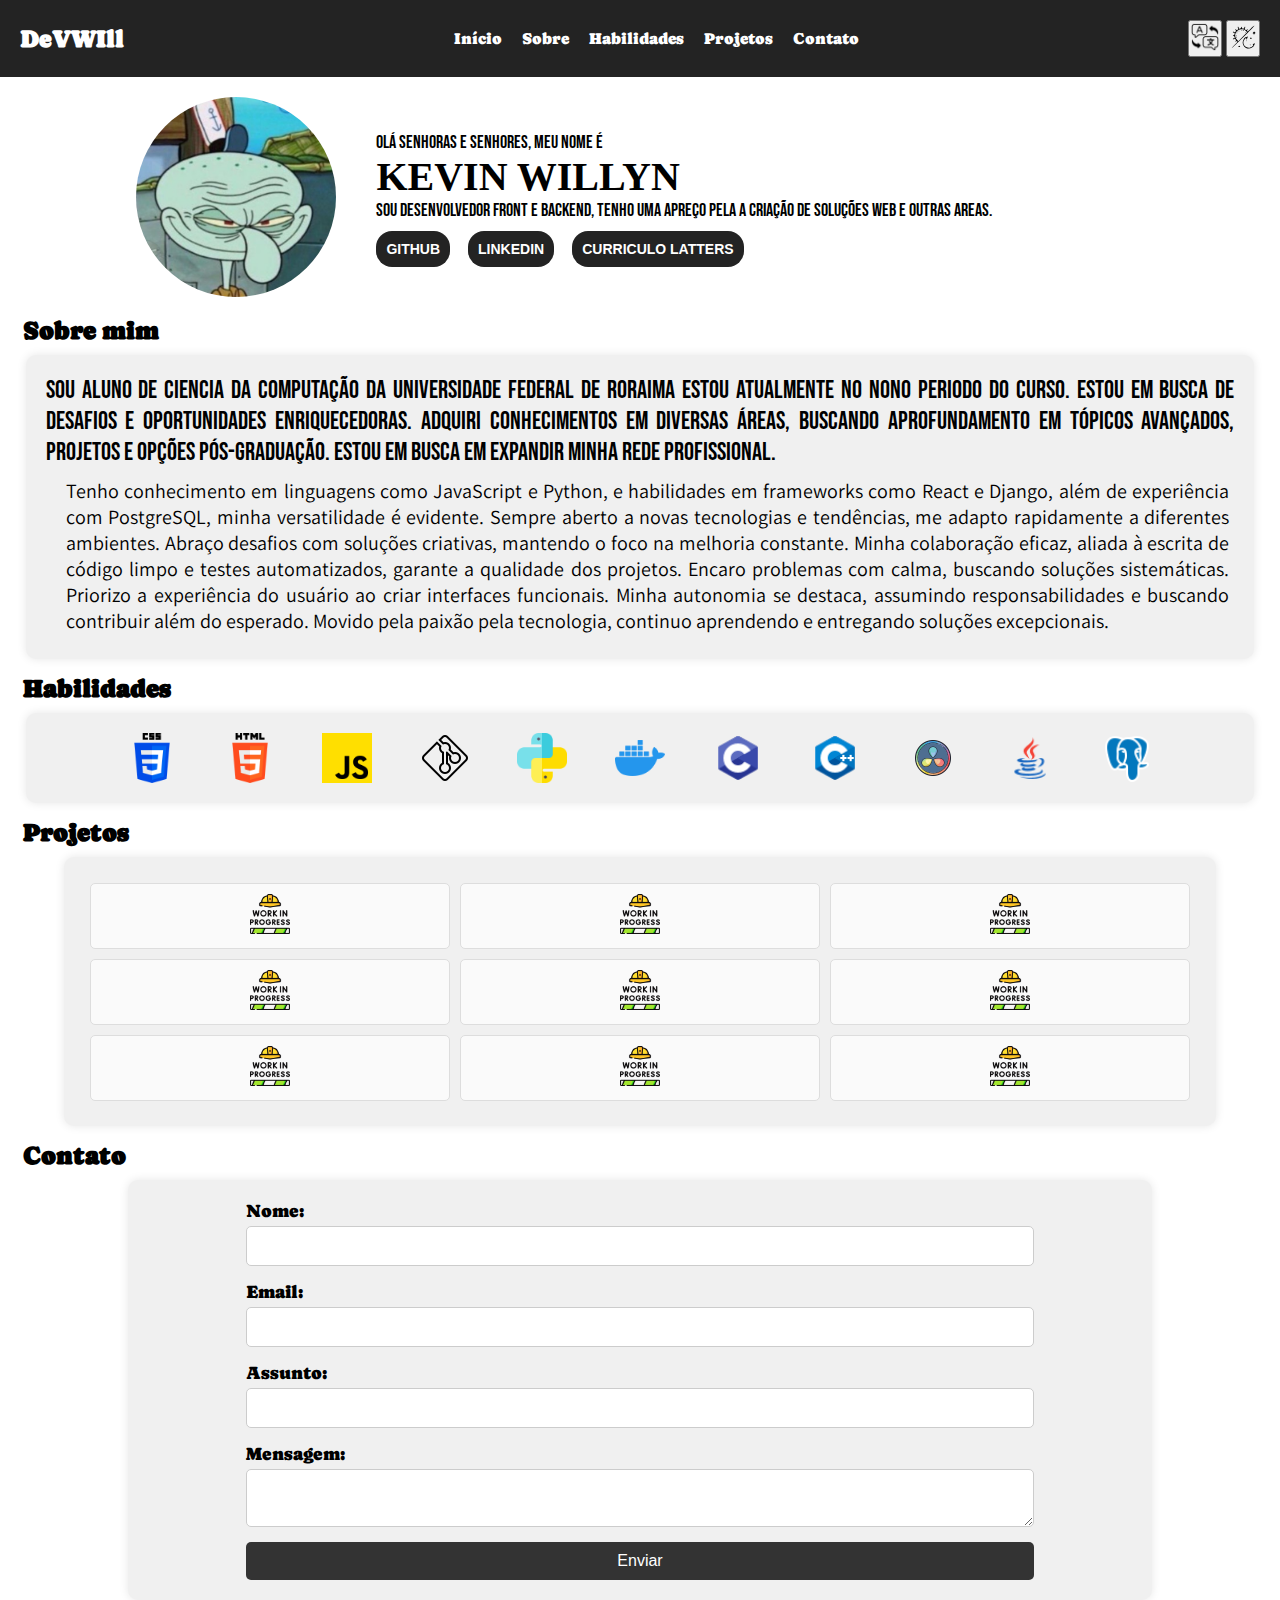
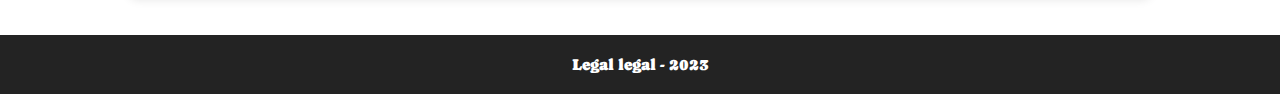
<file: portifolio/index.html>
<!DOCTYPE html>
<html lang="pt-br">
<head>
    <meta charset="UTF-8">
    <meta name="viewport" content="width=device-width, initial-scale=1.0">
    <link rel="stylesheet" href="./css/style.css" id="theme-stylesheet">
    <link rel="preconnect" href="https://fonts.googleapis.com">
    <link rel="preconnect" href="https://fonts.gstatic.com" crossorigin>
    <link href="https://fonts.googleapis.com/css2?family=Caprasimo&family=Noto+Serif+Vithkuqi:wght@700&family=Ruwudu:wght@700&display=swap" rel="stylesheet">
    <link href="https://fonts.googleapis.com/css2?family=Bebas+Neue&family=Josefin+Sans:wght@500&display=swap" rel="stylesheet">
    <link href="https://fonts.googleapis.com/css2?family=Assistant&display=swap" rel="stylesheet"> 
    <title>Portifolio Brabor</title>
</head>
<body>
    <!-- header -->
    <header>
        <h1>DeVWIll</h1>
        <nav>
          <a class="nav_itens" href="#">Início</a>
          <a class="nav_itens" href="#sobre_mim">Sobre</a>
          <a class="nav_itens" href="#Habilidades">Habilidades</a>
          <a class="nav_itens" href="#Projetos">Projetos</a>
          <a class="nav_itens" href="#contato">Contato</a>
        </nav>
        <div>
          <button id="toggle-language"><img class="imgBT" src="./img/tradutor.png" alt="Botão de tradução"></button>
          <button id="change-theme" class="dark-mode"><img class="tmicondark" src="./img/darkmode.svg" alt="botao-dark-mode"></button>  
        </div>     
    </header>

    <main>
        <!-- Apresentação -->
        <section class="apresentacao">
            <div>
                <img class="imagem_perfil" src="./img/brabor.jpg" alt="Foto do gostoso do Kevin ">
            </div>
            <div class="conteudo_container">
                <p class="conteudo">Olá senhoras e senhores, meu nome é</p>
                <p class="strong">KEVIN WILLYN</p>
                <p class="conteudo">Sou Desenvolvedor Front e Backend, tenho uma apreço pela a criação de soluções web e outras areas.</p>
                
                <div class="link_do_pai">
                    <a class="apresentacao__links" href="https://github.com/KvWIlY">GITHUB</a>
                    <a class="apresentacao__links" href="https://www.linkedin.com/in/kevin-willyn-3130b9133/">LINKEDIN</a>
                    <a class="apresentacao__links" href="https://lattes.cnpq.br/6367587351833098">CURRICULO LATTERS</a>  
                </div>
            </div>
        </section>

        <!-- Sobre mim -->
        <section id="sobre_mim">
            <h1 class="titulo">Sobre mim</h1>
            <div id="safe" class="descricao">
              <p class="Traduzido">Sou aluno de Ciencia da computação da Universidade Federal de Roraima estou atualmente no nono periodo do curso. Estou em busca de desafios e oportunidades enriquecedoras. Adquiri conhecimentos em diversas áreas, buscando aprofundamento em tópicos avançados, projetos e opções pós-graduação. Estou em busca em expandir minha rede profissional.</p>  
              <p class="Topico">Tenho conhecimento em linguagens como JavaScript e Python, e habilidades em frameworks como React e Django, além de experiência com PostgreSQL, minha versatilidade é evidente. Sempre aberto a novas tecnologias e tendências, me adapto rapidamente a diferentes ambientes. Abraço desafios com soluções criativas, mantendo o foco na melhoria constante. Minha colaboração eficaz, aliada à escrita de código limpo e testes automatizados, garante a qualidade dos projetos. Encaro problemas com calma, buscando soluções sistemáticas. Priorizo a experiência do usuário ao criar interfaces funcionais. Minha autonomia se destaca, assumindo responsabilidades e buscando contribuir além do esperado. Movido pela paixão pela tecnologia, continuo aprendendo e entregando soluções excepcionais.</p>
            </div>
            
        </section>

        <!-- Habilidades -->
        <section id="Habilidades">
            <h1 class="titulo">Habilidades</h1>
                <div id="back_img_box" class="imag_box">
                <img class="legal" src="./img/css-3.png" alt="icone do css">
                <img class="legal" src="./img/html-5.png" alt="icone do html">
                <img class="legal" src="./img/js.png" alt="icone do javaScript">
                <img class="legal" src="./img/icons8-git-50.png" alt="icone git">
                <img class="legal" src="./img/python.png" alt="icone do python">
                <img class="legal" src="./img/docker.png" alt="icone do docker">
                <img class="legal" src="./img/icons8-programação-c-48.png" alt="icone da linguaguem C">
                <img class="legal" src="./img/icons8-c++-48.png" alt="icone da linguaguem C++">
                <img class="legal" src="./img/icons8-davinci-resolve-100.png" alt="icone do davinciResolve">
                <img class="legal" src="./img/icons8-logo-java-coffee-cup-48.png" alt="icone do java">
                <img class="legal" src="./img/postgresql-48.png" alt="icone do postgresql">
            </div>
        </section>

        <!-- Projetos -->
        <section id="Projetos">
            <h1 class="titulo">Projetos</h1>
            <div id="backG_grid_container" class="grid_container">
                <div class="grid_item"> <a href=""><img src="./img/trabalho-em-progresso.png" alt=""></a></div>
                <div class="grid_item"> <a href=""><img src="./img/trabalho-em-progresso.png" alt=""></a></div>
                <div class="grid_item"> <a href=""><img src="./img/trabalho-em-progresso.png" alt=""></a></div>
                <div class="grid_item"> <a href=""><img src="./img/trabalho-em-progresso.png" alt=""></a></div>
                <div class="grid_item"> <a href=""><img src="./img/trabalho-em-progresso.png" alt=""></a></div>
                <div class="grid_item"> <a href=""><img src="./img/trabalho-em-progresso.png" alt=""></a></div>
                <div class="grid_item"> <a href=""><img src="./img/trabalho-em-progresso.png" alt=""></a></div>
                <div class="grid_item"> <a href=""><img src="./img/trabalho-em-progresso.png" alt=""></a></div>
                <div class="grid_item"> <a href=""><img src="./img/trabalho-em-progresso.png" alt=""></a></div>
                
            </div>
        </section>

        <!-- Contato -->
        <section id="contato">
            <h1 class="titulo">Contato</h1>
            <form id="backGroundForms" class="bgf" action="https://formsubmit.co/k.willyn2.itb@gmail.com" method="POST">
                <input type="hidden" name="_next" value="http://127.0.0.1:5500/portifolio/vlw.html">
                <input type="hidden" name="_captcha" value="false"> 

                <label id="bgd" class="name_box" for="nome">Nome:</label>
                <input class="box" type="text" id="nome" name="nome" required>
                
                <label id="bgd" class="name_box" for="email">Email:</label>
                <input class="box" type="email" id="email" name="email" required>
                
                <label id="bgd" class="name_box" for="assunto">Assunto:</label>
                <input class="box" type="assunto" id="assunto" name="assunto" required>

                <label id="bgd" class="name_box" for="mensagem">Mensagem:</label>
                <textarea class="box" id="mensagem" name="mensagem" required></textarea>
                
                <button id="bgEnv" class="box" type="submit">Enviar</button>
            </form>

            <a id="back-to-top" href="#header" class="back-to-top-button">↑</a>

        </section>
    </main>
    <footer>
        <p class="final">Legal legal - 2023</p>
    </footer>
</body>
<script src="./js/script.js"></script>
</html>
</file>
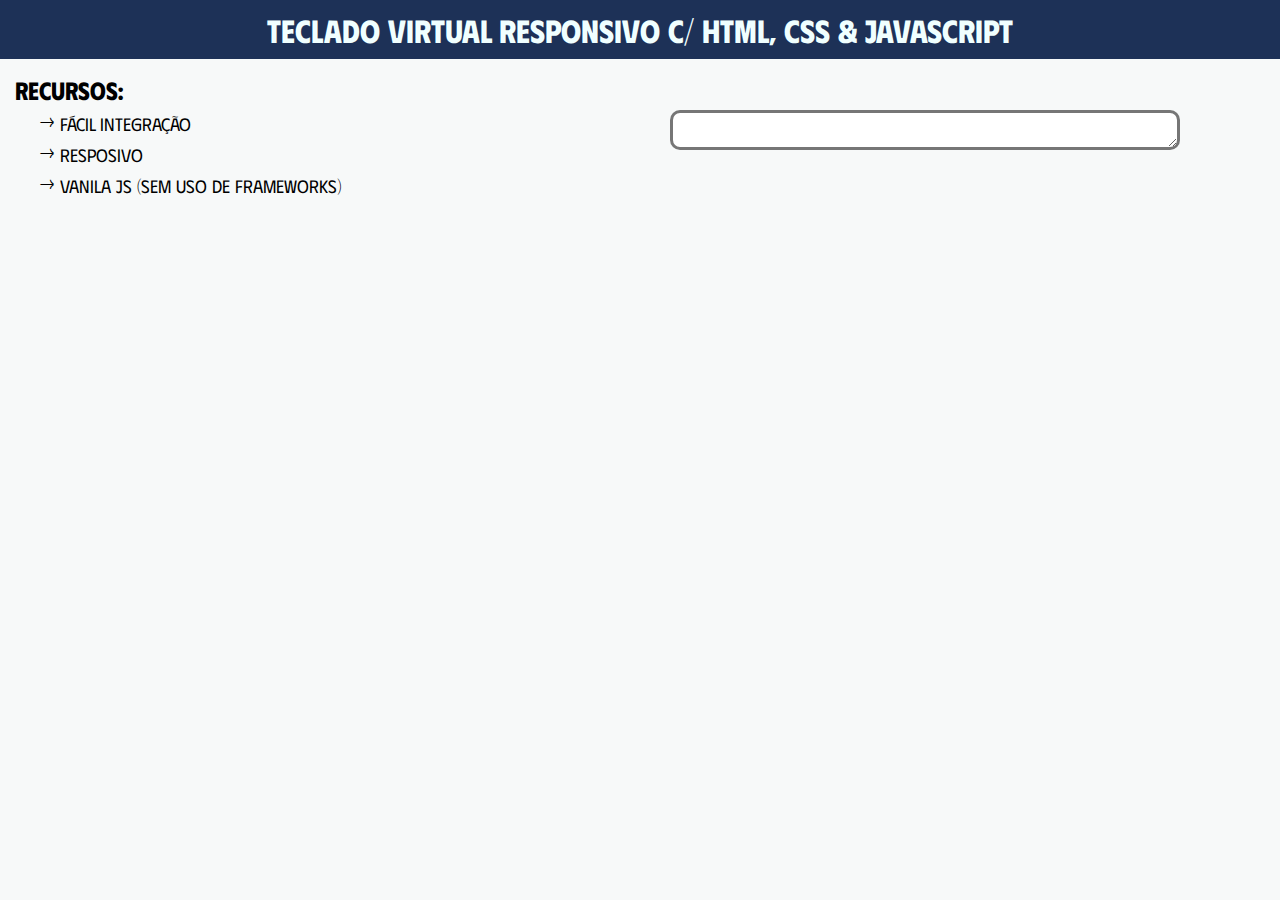
<file: teclado_virtual/index.html>
<!DOCTYPE html>
<html lang="pt-br">
<head>
    <meta name="viewport" content="width=device-width, initial-scale=1.0">
    <meta charset="utf-8">
    <link rel="stylesheet" href="./css/styles.css">
    <link href="https://fonts.googleapis.com/icon?family=Material+Icons" rel="stylesheet">
    <link rel="preconnect" href="https://fonts.googleapis.com">
    <link rel="preconnect" href="https://fonts.gstatic.com" crossorigin>
    <link href="https://fonts.googleapis.com/css2?family=Phudu:wght@300;400;500&display=swap" rel="stylesheet">
    <title>Teclado Virtual</title>
</head>
<body>
    <h1>Teclado Virtual Responsivo c/ HTML, CSS & Javascript</h1>
    <h3>Recursos:</h3>
    <ul>
        <li>Fácil Integração</li>
        <li>Resposivo</li>
        <li>Vanila JS (sem uso de frameworks)</li>
    </ul>
    <textarea class="use-keyboard-input" ></textarea>
    <script src="./script/script.js"></script>
</body>
</html>
</file>
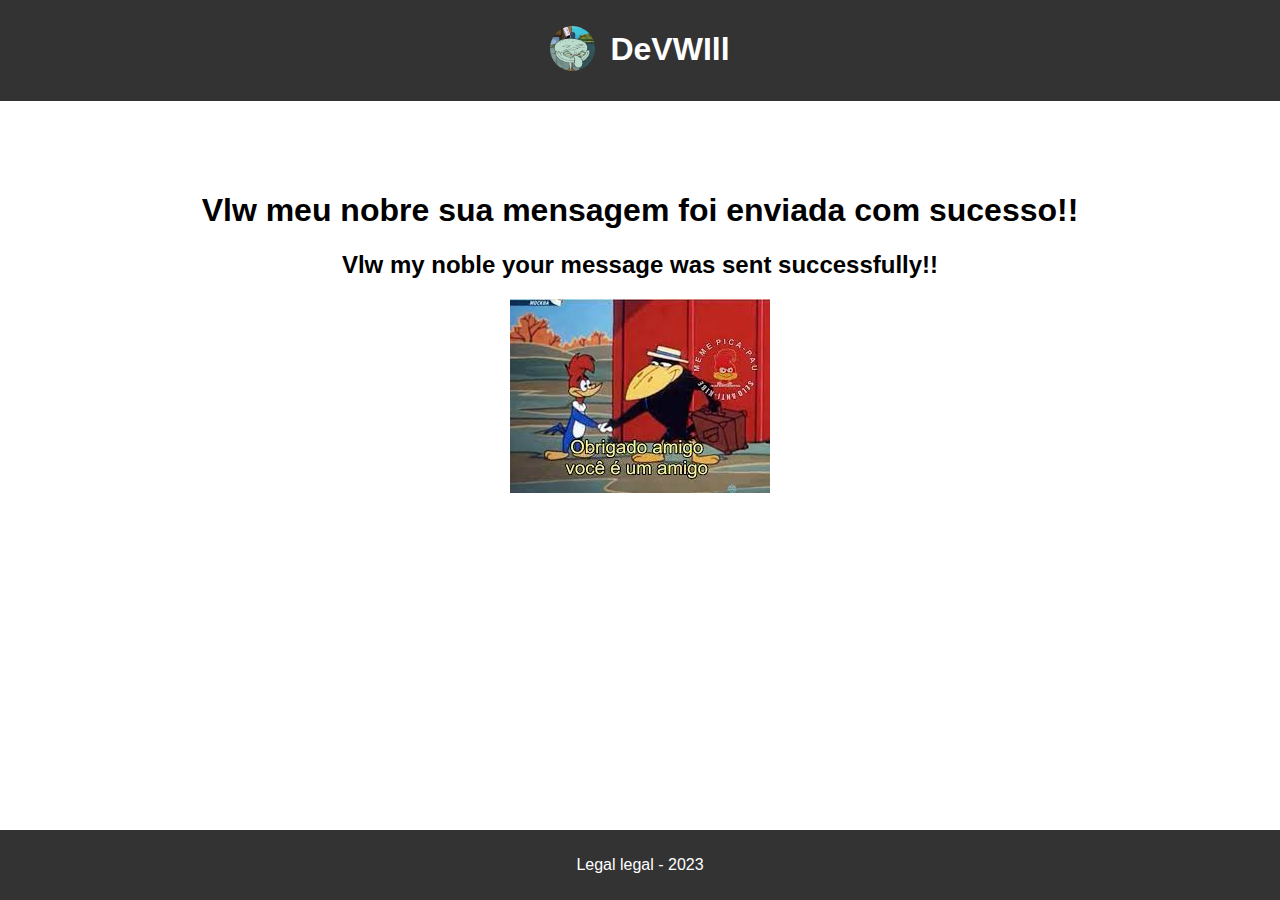
<file: portifolio/vlw.html>
<!DOCTYPE html>
<html lang="pt-br">
<head>
    <meta charset="UTF-8">
    <meta name="viewport" content="width=device-width, initial-scale=1.0">
    <link rel="stylesheet" href="./css/vlw.css" id="theme-stylesheet">
    <title>Agradecimento</title>
</head>
<body>
    <header>
        <p><img class="brabor" src="./img/brabor.jpg" alt="apenas o lula molusco safe"></p>
        <h1>DeVWIll</h1>
    </header>
    <main class="main-content">
        <h1>Vlw meu nobre sua mensagem foi enviada com sucesso!!</h1>
        <h2>Vlw my noble your message was sent successfully!!</h2>
        <div>
            <img src="./img/vlwamigo.jpg" alt="">
        </div>
    </main>
    <footer>
        <p class="final">Legal legal - 2023</p>
    </footer>
</body>
<script>
    function redirecionar() {
        window.location.href = "index.html";
    }
    //tempo de espera em milissegundos
    const tempoEspera = 3000;

    // Aguardar o tempo especificado e depois redirecionar
    setTimeout(redirecionar, tempoEspera);
</script>
</html>
</file>
<file: portifolio/css/style.css>
*{
    margin: 0;
    padding: 0;
    box-sizing: border-box;
}
main{
    display: flex;
    flex-direction: column;
}
.tmicondark {
    width: 30px; /* Defina o valor de largura que desejar */
    height: 30px; /* Defina o valor de altura que desejar */
}

body:not(.dark) {
    background-color: #fff;
    color: #000;
}

.titulo{
    font-size: 25px;
    margin-left: 10px;
    font-family: 'Caprasimo', serif ;
    padding-left: 1%;
    margin-top: 15px;
    margin-bottom: 10px;
}

/* parte da nav bar  */
header {
  background-color: #232323;
  color: #fff;
  font-size: 16px;
  font-family: 'Caprasimo', cursive;
  padding: 20px;
  margin-bottom: 20px;
  display: flex;
  align-items: center;
  justify-content: space-between;
}

h1 {
    font-size: 24px;
    font-weight: bold;
}
.imgBT{
    width: 30px;
    height: 30px;
}
nav {
   display: flex;
   justify-content: space-between;
}

.nav_itens {
   color: #fff;
   text-decoration: none;
   padding: 0 10px;
}
  
.nav_itens:hover {
   color: #c4ee07;
}

.apresentacao{
    width: 100%;
    display: flex;
    flex-direction: row;
    align-items: center;
    justify-content: center;
    text-align: center;
    gap: 40px;
}

.imagem_perfil{
    width: 200px;
    border-radius: 50%;   
}

.conteudo{
    flex-grow: 1; 
    font-size: 18px;
    text-align: start;
    margin-bottom: 0 50px 0 15px;
    font-family: 'Bebas Neue', sans-serif;
}

.strong{
    font-size: 40px;
    font-weight: bold;
    text-align: start;
}

.link_do_pai {
    display: flex;
    flex-direction: row;
    justify-content: space-between;
    margin-top: 10px;
    margin-right: 400px;
    gap: 18px
}

.apresentacao__links {
    display: block; 
    background-color: #232323;
    text-align: center;
    border-radius: 16px;
    font-weight: 600;
    padding: 10px;
    text-decoration: none;
    color: #ffffff;
    font-family: 'Montserrat', sans-serif;
    font-size: 14px;
    
}

.apresentacao__links:hover{
    color: #c4ee07;
}
/* sobre mim */

/* #safe{ */
.descricao{
    background-color: #f0f0f0;
    padding: 20px;
    border-radius: 10px;
    margin: 0 2%;
    text-align: justify;
    box-shadow: 0px 0px 10px rgba(0, 0, 0, 0.1);

}
.Traduzido{
    font-family: 'Bebas Neue', sans-serif;
    font-size: 25px;
    padding-bottom: 5px;
}

.Topico{
    margin: 5px;
    padding-left: 15px;
    font-family: 'Assistant', sans-serif;
    font-size: 20px;
}

/* Habilidades */
.legal{
    margin: 0 2%;
    width: 50px;
}
.imag_box{
    display: flex;
    flex-wrap: wrap; /* Allow items to wrap to the next line if necessary */
    justify-content: center; /* Center the items horizontally */
    align-items: center; /* Center the items vertically */
    background-color: #f0f0f0;
    padding: 20px;
    border-radius: 10px;
    margin: 0 2%;
    box-shadow: 0px 0px 10px rgba(0, 0, 0, 0.1);

}

/* projetos */
.grid_container {
    display: grid;
    grid-template-columns: repeat(3, 1fr); /* Três colunas de tamanho igual */
    grid-template-rows: repeat(3, 1fr); /* Três linhas de tamanho igual */
    gap: 10px; /* Espaçamento entre os itens */
    margin: 0 5%;
    background-color: #f0f0f0;
    padding: 2%;
    border-radius: 10px;
    box-shadow: 0px 0px 10px rgba(0, 0, 0, 0.1);

}

.grid_item {
    display: flex;
    align-items: center;
    justify-content: center;
    background-color: #fafafa;
    border: 1px solid #ddd;
    border-radius: 5px;
    overflow: hidden;
    padding: 10px 0;

}

.grid_item img {
    max-width: 40px;
    max-height: 40px;
    object-fit: cover;
}

/* Estilo para o formulário de contato */

.bgf{
    display: flex;
    flex-direction: column;
    background-color: #f0f0f0; /* Cor de fundo cor do forms */
    padding: 20px;
    border-radius: 10px;
    width: 80%;
    margin: 10px auto;
    box-shadow: 0px 0px 10px rgba(0, 0, 0, 0.1);
}

.name_box{
    font-size: 18px;
    font-family: 'Caprasimo', serif;
    color: var(--bg-color); 
    margin: 0 10%;
    margin-bottom: 5px;
}

#contato input,
#contato textarea {
    padding: 10px;
    margin-bottom: 15px;
    border: 1px solid #ccc;
    border-radius: 5px;
    font-size: 16px;
}

#contato textarea {
    resize: vertical;
}

#contato button {
    background-color: #333;
    color: #fff;
    border: none;
    padding: 10px 20px;
    border-radius: 5px;
    cursor: pointer;
    font-size: 16px;
}

#contato button:hover {
    background-color: #555;
    color: #c4ee07;
}

.box{
    margin: 0 10%;
}

/* footer */

footer {
  background-color: #232323;
  color: #fff;
  font-size: 16px;
  font-family: "Helvetica Neue", Arial, sans-serif;
  padding: 20px;
  margin-top: 25px;
}

.final{
    text-align: center;
    font-family: 'Caprasimo', cursive;
}
/* botao que volta para o topo da tela*/
.back-to-top-button {
    display: none;
    position: fixed;
    bottom: 20px;
    right: 20px;
    background-color: #333;
    color: #fff;
    padding: 10px;
    border-radius: 50%;
    text-align: center;
    font-size: 20px;
    text-decoration: none;
}

.back-to-top-button:hover {
    background-color: #2f2f2f;
}

.vlw{
    display: flex;
    align-items: center;
    font-size: 25px;
    margin-left: 10px;
    font-family: 'Caprasimo', serif ;
    padding-left: 1%;
    margin-top: 15px;
    margin-bottom: 10px;
}
.tamojunto{
    text-align: center;
    font-size: 25px;
    margin-left: 10px;
    font-family: 'Caprasimo', serif ;
    padding-left: 1%;
    margin-top: 15px;
    margin-bottom: 10px;
}

/*Dark mode*/
.dark{
    background-color: #373636;
    color: #ffffff;
}

.descricao.dark_background{
    background-color: #2e2e2e87;
    border-top: 1px  #2e2e2e87;
    border-radius: 10px;
   
}
.grid_container.dark_background{
    background-color: #2e2e2e87;
    border: 1px  #2e2e2e87;
    border-radius: 10px;
}

.descricao_braba.dark-text {
    color: #ffffff; 
    background-color: #2e2e2e87;
    border: 0px;
}

.imag_box.dark_img_box{
    background-color: #2e2e2e87;
    border: 0px;
    
}

.bgf.dark_background{
    display: flex;
    flex-direction: column;
    background-color: #2e2e2e87 ; /* Cor de fundo cor do forms */
    padding: 20px;
    border-radius: 10px;
    width: 80%;
    margin: 10px auto;
    box-shadow: 0px 0px 10px rgba(0, 0, 0, 0.1);
}

.name_box button{
    --bg-color: #f0f0f0;
    color: var(--bg-color);
}

#contato button.bgEnvDark{
    background:#555;
}
</file>
<file: teclado_virtual/css/styles.css>
/* Pagina */
*{
    margin: 0;
}
body{
    background-color: rgba(224, 233, 233, 0.255);
}

h1{
    text-align: center;
    background-color: #001641e1;
    padding: 10px;
    color: #f0ffff;
    font-family: 'Phudu', cursive;
}

h3{
    padding-left: 15px;
    padding-top: 15px;
    font-family: 'Phudu', cursive;
    font-size: 25px;
}

li{
    font-family: 'Phudu', cursive;
    font-size: 18px;
}

ul {
    list-style: none;
}
ul li::before {
    content: "→ ";
    font-weight: bolder;
    font-size: 25px;
}


/* Teclado Virtual - stilo */
.keyboard {
    position: fixed;
    left: 0;
    bottom: 0;
    width: 100%;
    padding: 5px 0;
    background: #001641;
    box-shadow: 0 0 50px rgba(0, 0, 0, 0.5);
    user-select: none;
    transition: bottom 0.4s;
}

.keyboard--hidden {
    bottom: -100%;
}

.keyboard__keys {
    text-align: center;
}

.keyboard__key {
    height: 45px;
    width: 6%;
    max-width: 90px;
    margin: 3px;
    border-radius: 4px;
    border: none;
    background: rgba(255, 255, 255, 0.2);
    color: #f0ffff;
    font-size: 1.05rem;
    outline: none;
    cursor: pointer;
    display: inline-flex;
    align-items: center;
    justify-content: center;
    vertical-align: top;
    padding: 0;
    -webkit-tap-highlight-color: transparent;
    position: relative;
}

.keyboard__key:active {
    background: rgba(255, 255, 255, 0.12);
}

.keyboard__key--wide {
    width: 12%;
}

.keyboard__key--extra-wide {
    width: 36%;
    max-width: 500px;
}

.keyboard__key--activatable::after {
    content: '';
    top: 10px;
    right: 10px;
    position: absolute;
    width: 8px;
    height: 8px;
    background: rgba(0, 0, 0, 0.4);
    border-radius: 50%;
}

.keyboard__key--active::after {
    background: #08ff00;
}

.keyboard__key--dark {
    background: rgba(0, 0, 0, 0.25);
}

.use-keyboard-input{
    position: absolute; 
    top: 110px; 
    right: 100px; 
    width: 500px;
    border: 3px solid rgba(0, 0, 0, 0.537);
    border-radius: 10px;
}
</file>
<file: portifolio/css/vlw.css>
body {
    margin: 0;
    padding: 0;
    display: flex;
    flex-direction: column;
    min-height: 100vh;
    font-family: 'Assistant', sans-serif;
}

header {
    display: flex;
    align-items: row;
    justify-content: center;
    gap: 15px;
    background-color: #333;
    color: #fff;
    text-align: center;
    padding: 10px 0;
}

.brabor{
    width: 45px;
    height: 45px;
    border-radius: 50%;
}
.main-content {
    margin: 50px;
    flex: 1;
    padding: 20px;
    text-align: center;
}

footer {
    background-color: #333;
    color: #fff;
    text-align: center;
    padding: 10px 0;
}
</file>
